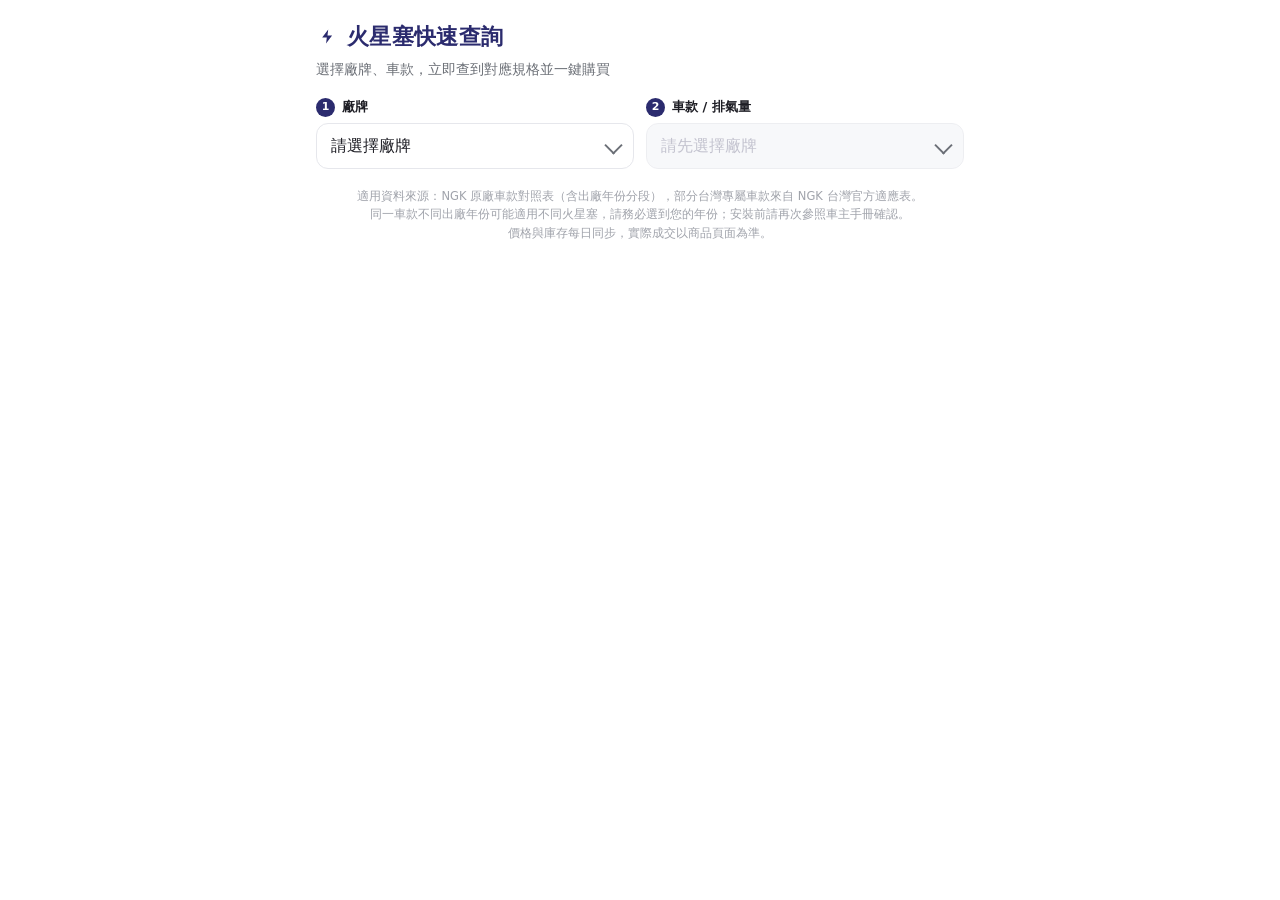
<file: index.html>
<!DOCTYPE html>
<html lang="zh-Hant">
<head>
<meta charset="UTF-8" />
<meta name="viewport" content="width=device-width, initial-scale=1, viewport-fit=cover" />
<title>火星塞快速查詢 | CarMall</title>
<meta name="description" content="選擇摩托車廠牌與車款，立即查到 NGK 原廠與 MotoDX 釕合金火星塞規格並直接購買" />
<link rel="preconnect" href="https://www.carmall.com.tw" />
<link rel="stylesheet" href="styles.css" />
</head>
<body>
<div class="pf" id="pf">
  <a class="pf-back" id="back-hub" href="https://liquimolytaiwan.github.io/carmall-parts-finder/" hidden>← 換別的商品</a>
  <header class="pf-head">
    <h1 class="pf-title">火星塞快速查詢</h1>
    <p class="pf-sub">選擇廠牌、車款，立即查到對應規格並一鍵購買</p>
  </header>

  <div class="pf-steps">
    <label class="pf-field">
      <span class="pf-label"><i>1</i> 廠牌</span>
      <span class="pf-select">
        <select id="sel-brand" aria-label="選擇摩托車廠牌">
          <option value="">請選擇廠牌</option>
        </select>
      </span>
    </label>

    <label class="pf-field">
      <span class="pf-label"><i>2</i> 車款 / 排氣量</span>
      <span class="pf-select">
        <select id="sel-model" aria-label="選擇車款" disabled>
          <option value="">請先選擇廠牌</option>
        </select>
      </span>
    </label>

    <label class="pf-field" id="field-year" hidden>
      <span class="pf-label"><i>3</i> 出廠年份</span>
      <span class="pf-select">
        <select id="sel-year" aria-label="選擇出廠年份">
          <option value="">請選擇出廠年份</option>
        </select>
      </span>
    </label>
  </div>

  <div id="result" class="pf-result" hidden></div>

  <p class="pf-foot">
    適用資料來源：NGK 原廠車款對照表（含出廠年份分段），部分台灣專屬車款來自 NGK 台灣官方適應表。<br>
    同一車款不同出廠年份可能適用不同火星塞，請務必選到您的年份；安裝前請再次參照車主手冊確認。<br>
    價格與庫存每日同步，實際成交以商品頁面為準。
  </p>
</div>

<script src="app.js"></script>
<script async src="https://liquimolytaiwan.github.io/carmall-parts-finder/assets/link.js"></script>
</body>
</html>
</file>
<file: styles.css>
:root{
  --navy:#2b2b6e;
  --navy-d:#20204f;
  --ink:#1d1d24;
  --muted:#6b6f76;
  --line:#e6e7ec;
  --bg:#ffffff;
  --soft:#f5f6f9;
  --dx:#bb198b;          /* NGK's own MotoDX accent colour */
  --warn:#b9892b;
  --sale:#d8262d;
  --radius:14px;
  --shadow:0 1px 2px rgba(20,20,40,.04),0 8px 24px rgba(20,20,40,.06);
}
*{box-sizing:border-box}
html,body{margin:0;padding:0}
body{
  font-family:"Noto Sans TC","PingFang TC","Microsoft JhengHei",system-ui,-apple-system,"Segoe UI",Roboto,sans-serif;
  color:var(--ink);
  background:transparent;
  -webkit-font-smoothing:antialiased;
  line-height:1.5;
}
.pf{max-width:680px;margin:0 auto;padding:20px 16px 26px}
/* header */
/* back to the parts-finder hub — shown only when opened with ?from=hub */
.pf-back{display:inline-flex;align-items:center;gap:4px;margin:0 0 14px;padding:6px 13px 6px 11px;font-size:13.5px;font-weight:700;color:var(--navy);text-decoration:none;background:var(--soft);border:1px solid var(--line);border-radius:999px}
.pf-back:hover{border-color:var(--navy)}
.pf-back[hidden]{display:none}
.pf-head{margin-bottom:18px}
.pf-title{
  font-size:22px;font-weight:800;margin:0;letter-spacing:.3px;
  color:var(--navy);display:flex;align-items:center;gap:9px;
}
.pf-title::before{
  content:"";width:22px;height:22px;flex:0 0 auto;border-radius:6px;
  background:var(--navy);
  -webkit-mask:url("data:image/svg+xml;utf8,<svg xmlns='http://www.w3.org/2000/svg' viewBox='0 0 24 24' fill='white'><path d='M13 2 4.5 13.5H11l-1 8.5 8.5-11.5H12z'/></svg>") center/17px no-repeat;
          mask:url("data:image/svg+xml;utf8,<svg xmlns='http://www.w3.org/2000/svg' viewBox='0 0 24 24' fill='white'><path d='M13 2 4.5 13.5H11l-1 8.5 8.5-11.5H12z'/></svg>") center/17px no-repeat;
}
.pf-sub{margin:6px 0 0;color:var(--muted);font-size:13.5px}
/* steps */
.pf-steps{display:flex;flex-direction:column;gap:12px}
.pf-field{display:flex;flex-direction:column;gap:6px}
.pf-field[hidden]{display:none}
.pf-label{font-size:13px;font-weight:700;color:var(--ink);display:flex;align-items:center;gap:7px}
.pf-label i{
  font-style:normal;width:19px;height:19px;border-radius:50%;
  background:var(--navy);color:#fff;font-size:11px;font-weight:700;
  display:inline-flex;align-items:center;justify-content:center;
}
.pf-select{position:relative;display:block}
.pf-select::after{
  content:"";position:absolute;right:14px;top:50%;width:11px;height:11px;
  transform:translateY(-55%) rotate(45deg);
  border-right:2px solid var(--muted);border-bottom:2px solid var(--muted);
  pointer-events:none;
}
.pf-select select{
  -webkit-appearance:none;-moz-appearance:none;appearance:none;
  width:100%;padding:13px 40px 13px 14px;
  font-size:15.5px;font-family:inherit;color:var(--ink);
  background:var(--bg);border:1.5px solid var(--line);border-radius:12px;
  cursor:pointer;transition:border-color .15s,box-shadow .15s;
}
.pf-select select:hover:not(:disabled){border-color:#c9cbd4}
.pf-select select:focus{outline:none;border-color:var(--navy);box-shadow:0 0 0 3px rgba(43,43,110,.12)}
.pf-select select:disabled{background:var(--soft);color:#aab;cursor:not-allowed}
/* result */
.pf-result{margin-top:18px;animation:rise .25s ease}
@keyframes rise{from{opacity:0;transform:translateY(6px)}to{opacity:1;transform:none}}
.rc{
  border:1.5px solid var(--line);border-radius:var(--radius);
  background:var(--bg);box-shadow:var(--shadow);overflow:hidden;
}
.rc-top{padding:15px 16px;background:linear-gradient(180deg,#fafbfd,#f4f5f9);border-bottom:1px solid var(--line)}
.rc-veh{font-size:14px;font-weight:700;color:var(--navy)}
.rc-veh small{display:block;font-weight:500;color:var(--muted);font-size:12.5px;margin-top:2px}
.rc-body{padding:16px}
/* spec table */
.spec-title{font-size:13px;font-weight:700;margin:0 0 9px}
.spec-wrap{overflow-x:auto;-webkit-overflow-scrolling:touch;margin-bottom:16px}
.spec{width:100%;border-collapse:collapse;font-size:12.5px;white-space:nowrap}
.spec th{
  background:var(--soft);color:var(--muted);font-weight:700;font-size:11.5px;
  padding:8px 10px;text-align:left;border-bottom:1.5px solid var(--line);
}
.spec td{padding:9px 10px;border-bottom:1px solid var(--line);color:var(--ink)}
.spec tr:last-child td{border-bottom:none}
.spec .dx{color:var(--dx);font-weight:800}
/* buy options */
.opt-title{font-size:13px;font-weight:700;color:var(--ink);margin:2px 0 10px}
.opt-title span{font-weight:500;color:var(--muted);font-size:12px}
.opt{
  display:flex;align-items:center;gap:12px;text-decoration:none;color:inherit;
  border:1.5px solid var(--line);border-radius:12px;padding:13px 14px;margin-bottom:10px;
  transition:border-color .15s,box-shadow .15s,transform .05s;background:var(--bg);
}
.opt:hover{border-color:var(--navy);box-shadow:0 4px 14px rgba(43,43,110,.10)}
.opt:active{transform:translateY(1px)}
.opt-main{flex:1;min-width:0}
.opt-name{font-size:14px;font-weight:700;color:var(--ink);display:flex;align-items:center;flex-wrap:wrap;gap:6px}
.opt-sub{font-size:12px;color:var(--muted);margin-top:3px}
.opt-right{display:flex;align-items:center;gap:8px;flex:0 0 auto}
.opt-price{text-align:right;line-height:1.15;white-space:nowrap}
.opt-price .unitp{display:block;font-size:11px;font-weight:500;color:var(--muted)}
.opt-price .now{display:block;font-size:18px;font-weight:800;color:var(--navy)}
.opt-right svg{width:18px;height:18px;color:var(--navy)}
.tag{display:inline-block;font-size:11px;font-weight:700;padding:2px 8px;border-radius:999px;vertical-align:middle;margin-left:6px}
.tag-dx{background:#fbe9f5;color:var(--dx)}
.tag-low{background:#fdecec;color:var(--sale)}
/* notes + empty states */
.note{
  display:flex;gap:8px;align-items:flex-start;font-size:12.5px;color:var(--muted);
  background:var(--soft);border-radius:10px;padding:10px 12px;margin-top:12px;
}
.note svg{width:15px;height:15px;flex:0 0 auto;margin-top:1px;opacity:.7}
/* The Taiwan list carries no model years, so its caveat has to read as a caution
   rather than blend into the grey footnotes it sits next to. */
.note-warn{background:#fdf4e3;color:#7a5a17}
.note-warn b{color:#8a5a00}
.state{text-align:center;padding:18px 10px 10px}
.state .ico{width:42px;height:42px;margin:0 auto 10px;opacity:.55}
.state h3{margin:0 0 6px;font-size:15px;color:var(--ink)}
.state p{margin:0;font-size:13px;color:var(--muted)}
.state .cta{margin-top:14px}
.cta{
  display:flex;align-items:center;justify-content:center;gap:8px;
  width:100%;padding:13px;border-radius:12px;border:none;cursor:pointer;
  background:var(--navy);color:#fff;font-size:15px;font-weight:700;font-family:inherit;
  text-decoration:none;transition:background .15s,transform .05s;
}
.cta:hover{background:var(--navy-d)}
.cta:active{transform:translateY(1px)}
.cta.secondary{background:#fff;color:var(--navy);border:1.5px solid var(--navy)}
.cta.secondary:hover{background:#f3f3fb}
.pf-foot{font-size:11.5px;color:#a0a3ab;text-align:center;margin:18px 0 0;line-height:1.6}
/* desktop */
@media(min-width:560px){
  .pf-steps{flex-direction:row}
  .pf-field{flex:1}
}
/* phone: turn the spec table into stacked rows */
@media(max-width:479px){
  .spec,.spec tbody,.spec tr,.spec td{display:block;width:100%}
  .spec{white-space:normal}
  .spec thead{display:none}
  .spec tr{border:1.5px solid var(--line);border-radius:10px;padding:4px 0;margin-bottom:8px}
  .spec tr:last-child{margin-bottom:0}
  .spec td{
    display:flex;justify-content:space-between;gap:12px;
    border-bottom:1px dashed var(--line);padding:7px 12px;
  }
  .spec tr td:last-child{border-bottom:none}
  .spec td::before{content:attr(data-th);color:var(--muted);font-size:11.5px;flex:0 0 auto}
}
</file>
